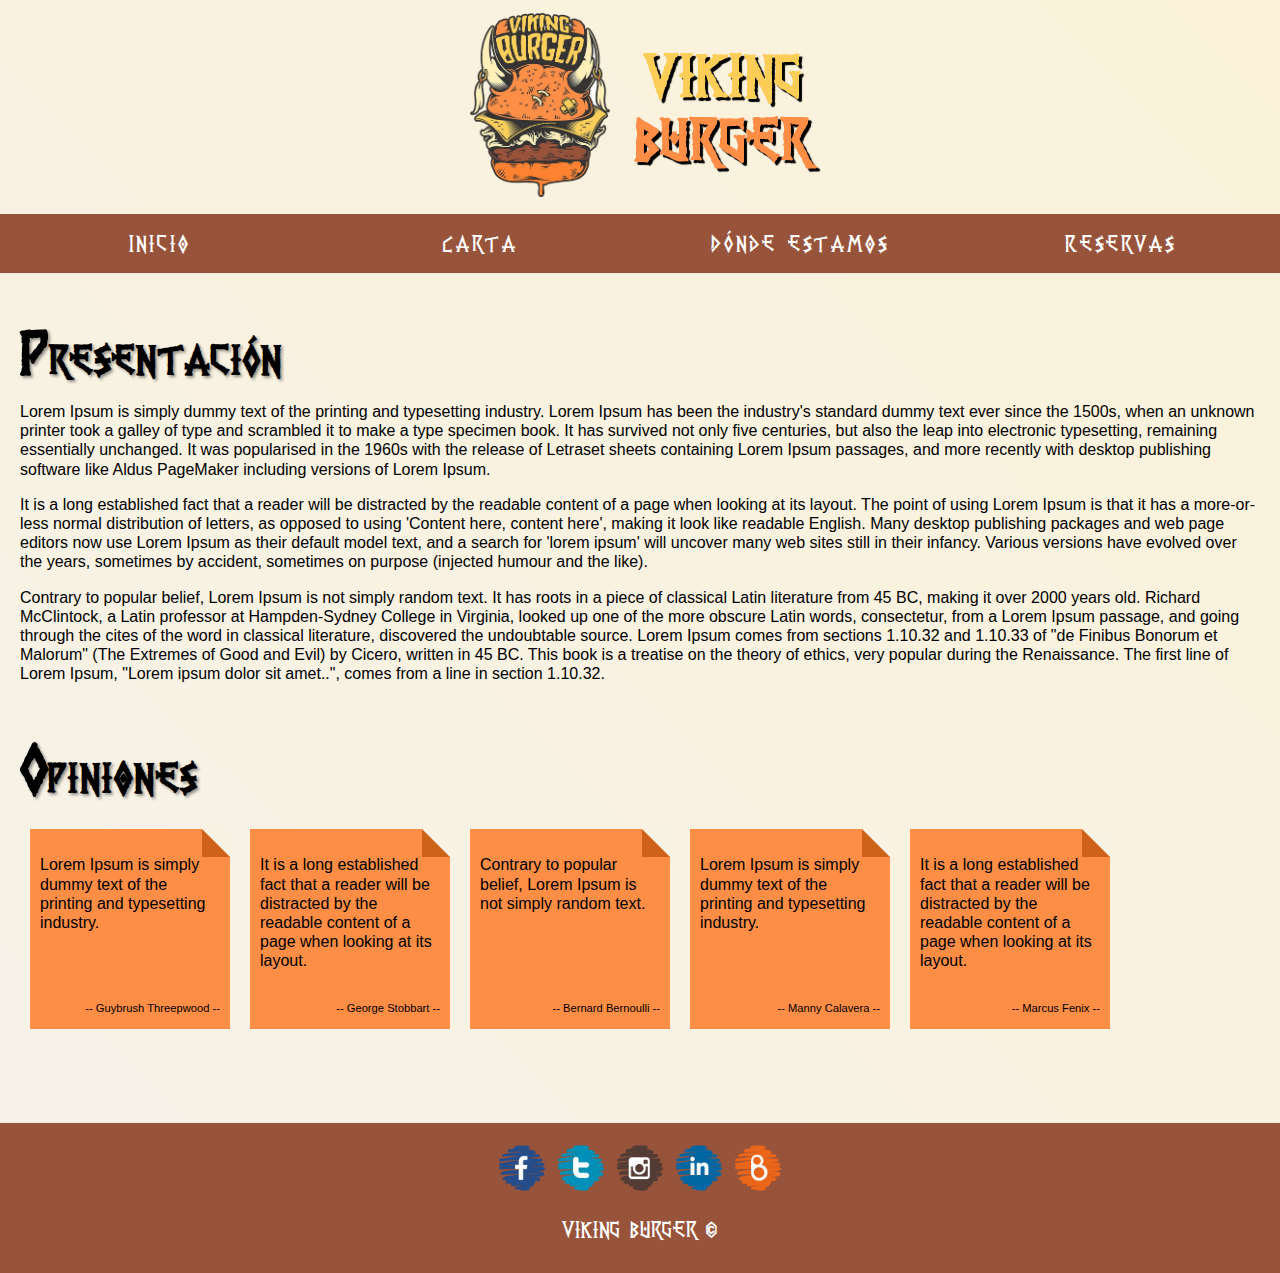
<file: index.html>
<!DOCTYPE html>

<html lang="es">
	<head>
		<title>Inicio - Restaurante Proyecto Completo</title>

		<meta charset="utf-8" />
		<meta name="author" content="Antonio Araque" />
		<meta name="description" content="Proyecto del curso HTML y CSS" />
		<meta name="keywords" content="restaurante, madrid, hamburguesas" />	
		<meta name="viewport" content="width=device-width, initial-scale=1.0" />
		<meta name="robots" content="noindex, nofollow">

		<link rel="icon" href="./favicon.ico" />

		<link rel="stylesheet" href="./css/style.css">
		<link rel="stylesheet" href="./css/gallery.css">
	</head>

	<body>
		<header>
			<div id="logo">
				<a href="./index.html" title="Ir a la home">
					<img class="logo" src="./img/logo.png" alt="Restaurante Viking Burger" />
				</a>
			
				<h1>viking<br/>burger</h1>
			</div>

			<nav class="site-navigation">
				<ul class="site-navigation-horizontal">
					<li><a href="./index.html" title="Ir a la presentación">Inicio</a></li>
					<li><a href="javascript:void(0);" title="Ir a la carta">Carta</a>
						<ul class="burger-navigation">
							<li><a href="./menu.html#starters" title="Ir a la carta de entrantes">Entrantes</a></li>
							<li><a href="./menu.html#burgers" title="Ir a la carta de hamburguesas">Hamburguesas</a></li>
							<li><a href="./menu.html#desserts" title="Ir a la carta de postres">Postres</a></li>
						</ul>
					</li>
					<li><a href="./where.html" id="linkDirection" title="Ir a la dirección del restaurante">Dónde estamos</a></li>
					<li><a href="./reservation.html" id="linkContact" title="Hacer una reserva con nosotros">Reservas</a></li>
				</ul>
			</nav>
		</header>

		<main>
			<section id="presentation">
				<h2>Presentación</h2>
				
				<p>Lorem Ipsum is simply dummy text of the printing and typesetting industry. Lorem Ipsum has been the industry's standard dummy text ever since the 1500s, when an unknown printer took a galley of type and scrambled it to make a type specimen book. It has survived not only five centuries, but also the leap into electronic typesetting, remaining essentially unchanged. It was popularised in the 1960s with the release of Letraset sheets containing Lorem Ipsum passages, and more recently with desktop publishing software like Aldus PageMaker including versions of Lorem Ipsum.</p>

				<p>It is a long established fact that a reader will be distracted by the readable content of a page when looking at its layout. The point of using Lorem Ipsum is that it has a more-or-less normal distribution of letters, as opposed to using 'Content here, content here', making it look like readable English. Many desktop publishing packages and web page editors now use Lorem Ipsum as their default model text, and a search for 'lorem ipsum' will uncover many web sites still in their infancy. Various versions have evolved over the years, sometimes by accident, sometimes on purpose (injected humour and the like).</p>

				<p>Contrary to popular belief, Lorem Ipsum is not simply random text. It has roots in a piece of classical Latin literature from 45 BC, making it over 2000 years old. Richard McClintock, a Latin professor at Hampden-Sydney College in Virginia, looked up one of the more obscure Latin words, consectetur, from a Lorem Ipsum passage, and going through the cites of the word in classical literature, discovered the undoubtable source. Lorem Ipsum comes from sections 1.10.32 and 1.10.33 of "de Finibus Bonorum et Malorum" (The Extremes of Good and Evil) by Cicero, written in 45 BC. This book is a treatise on the theory of ethics, very popular during the Renaissance. The first line of Lorem Ipsum, "Lorem ipsum dolor sit amet..", comes from a line in section 1.10.32.</p>
			</section>

			<section id="opinion">
				<h2>Opiniones</h2>

				<div class="opinion-container">
					<article class="opinion-card">
						<p>Lorem Ipsum is simply dummy text of the printing and typesetting industry.</p>
						<p class="opinion-card-footer">Guybrush Threepwood</p>
					</article>

					<article class="opinion-card">
						<p>It is a long established fact that a reader will be distracted by the readable content of a page when looking at its layout.</p>
						<p class="opinion-card-footer">George Stobbart</p>
					</article>

					<article class="opinion-card">
						<p>Contrary to popular belief, Lorem Ipsum is not simply random text.</p>
						<p class="opinion-card-footer">Bernard Bernoulli</p>
					</article>

					<article class="opinion-card">
						<p>Lorem Ipsum is simply dummy text of the printing and typesetting industry.</p>
						<p class="opinion-card-footer">Manny Calavera</p>
					</article>

					<article class="opinion-card">
						<p>It is a long established fact that a reader will be distracted by the readable content of a page when looking at its layout.</p>
						<p class="opinion-card-footer">Marcus Fenix</p>
					</article>
				</div>
			</section>
		</main>

		<footer>
			<div class="social-media">
				<a href="https://www.facebook.com" title="Ir al perfil de facebook" target="_blank">
					<img src="./img/social/facebook.png" alt="Facebook" />
				</a>

				<a href="https://www.twitter.com" title="Ir al perfil de twitter" target="_blank">
					<img src="./img/social/twitter.png" alt="Twitter" />
				</a>

				<a href="https://www.instagram.com/profile" title="Ir al perfil de instagram" target="_blank">
					<img src="./img/social/instagram.png" alt="Instagram" />
				</a>

				<a href="https://www.linkedin.com" title="linkedin-profile" target="_blank">
					<img src="./img/social/linkedin.png" alt="Linkedin" />
				</a>

				<a href="./blog.html" title="Ir al blog" target="_blank">
					<img src="./img/social/blog.png" alt="Blog" />
				</a>
			</div>

			<p>Viking Burger &copy;</p>
		</footer>
	</body>
</html>
</file>
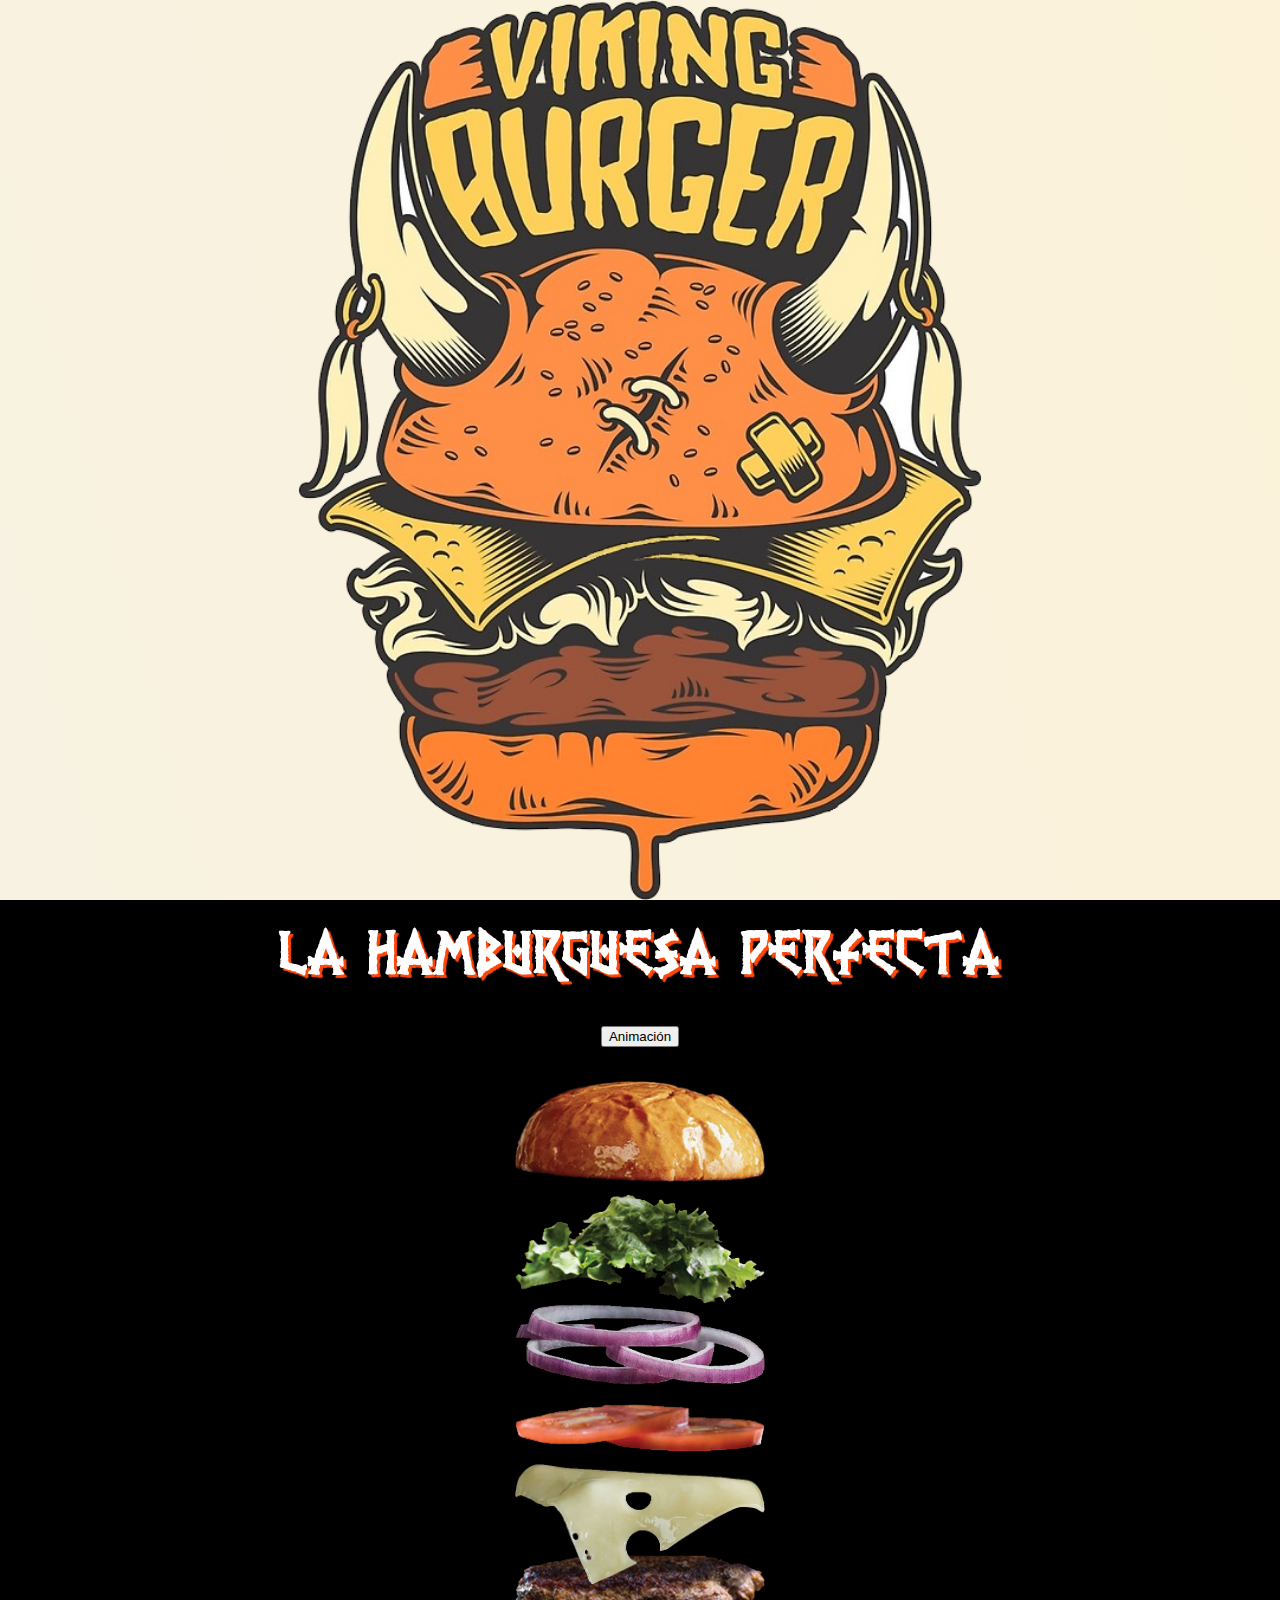
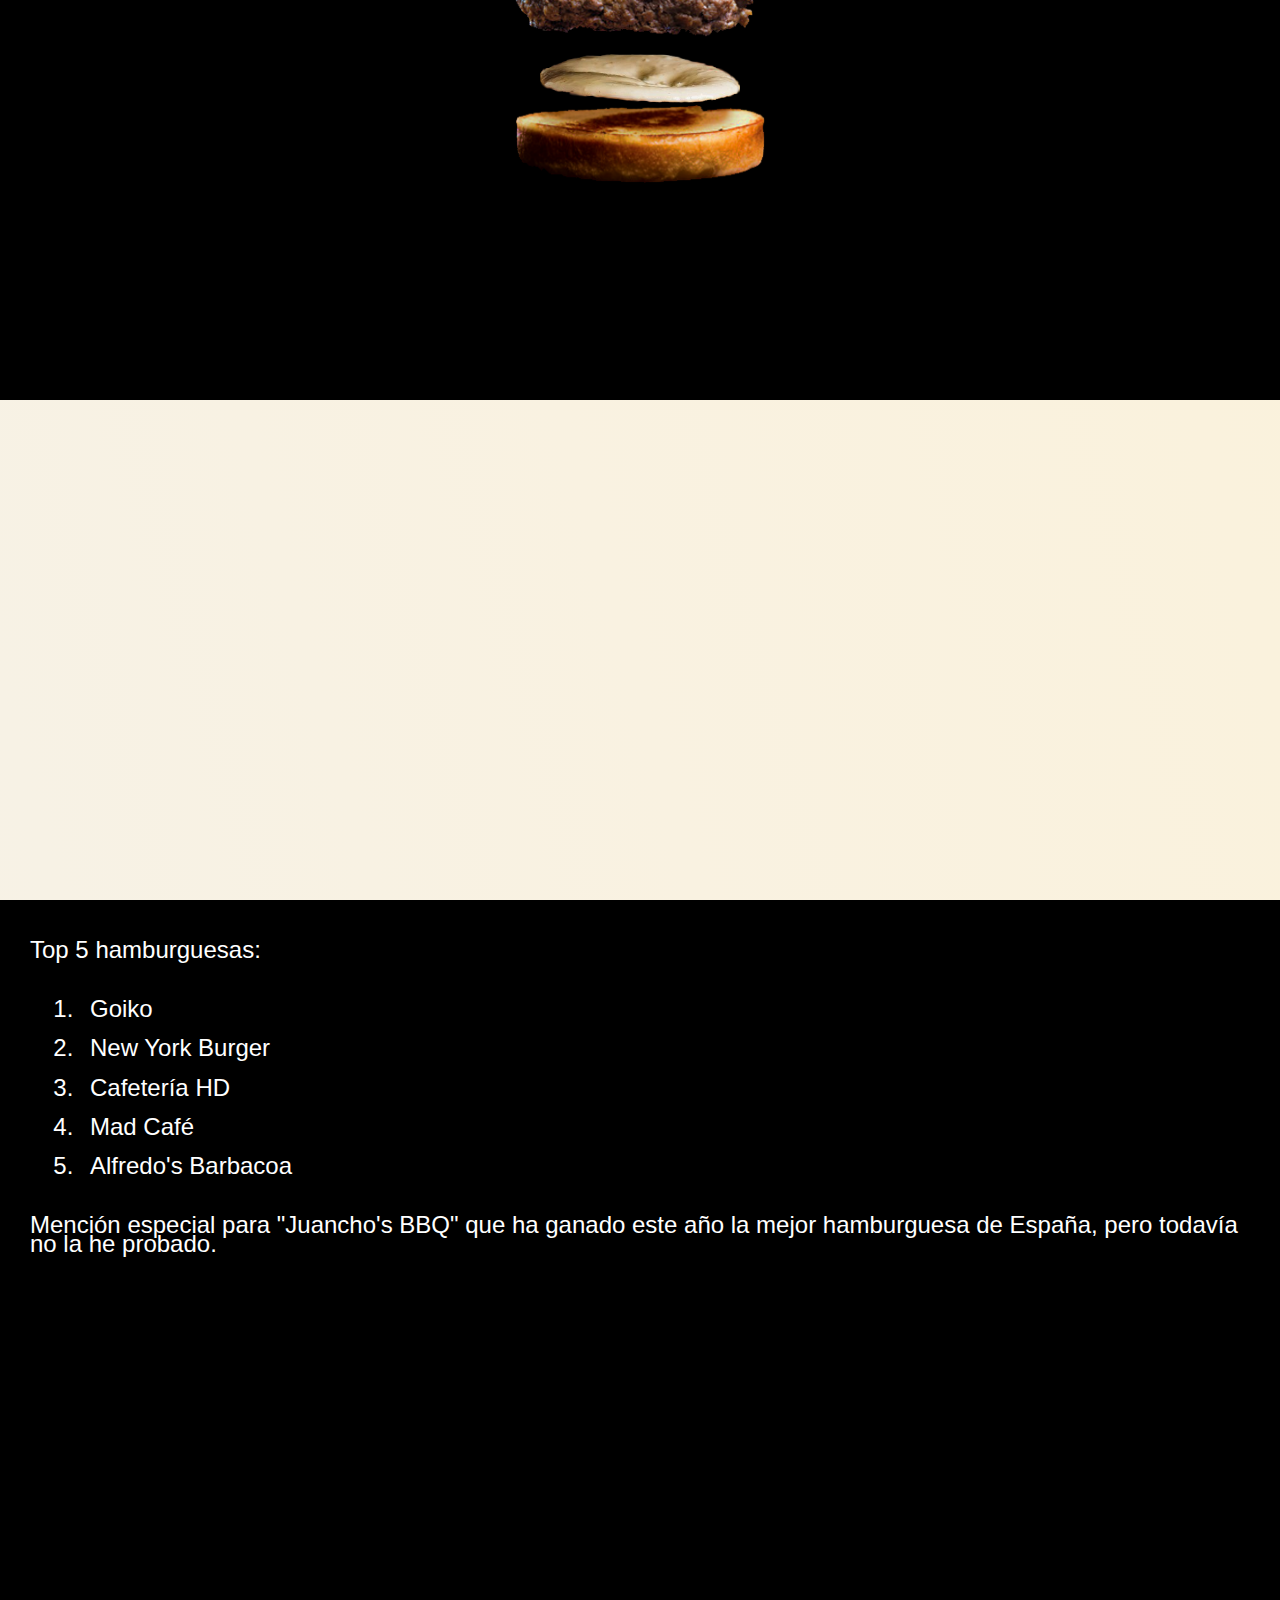
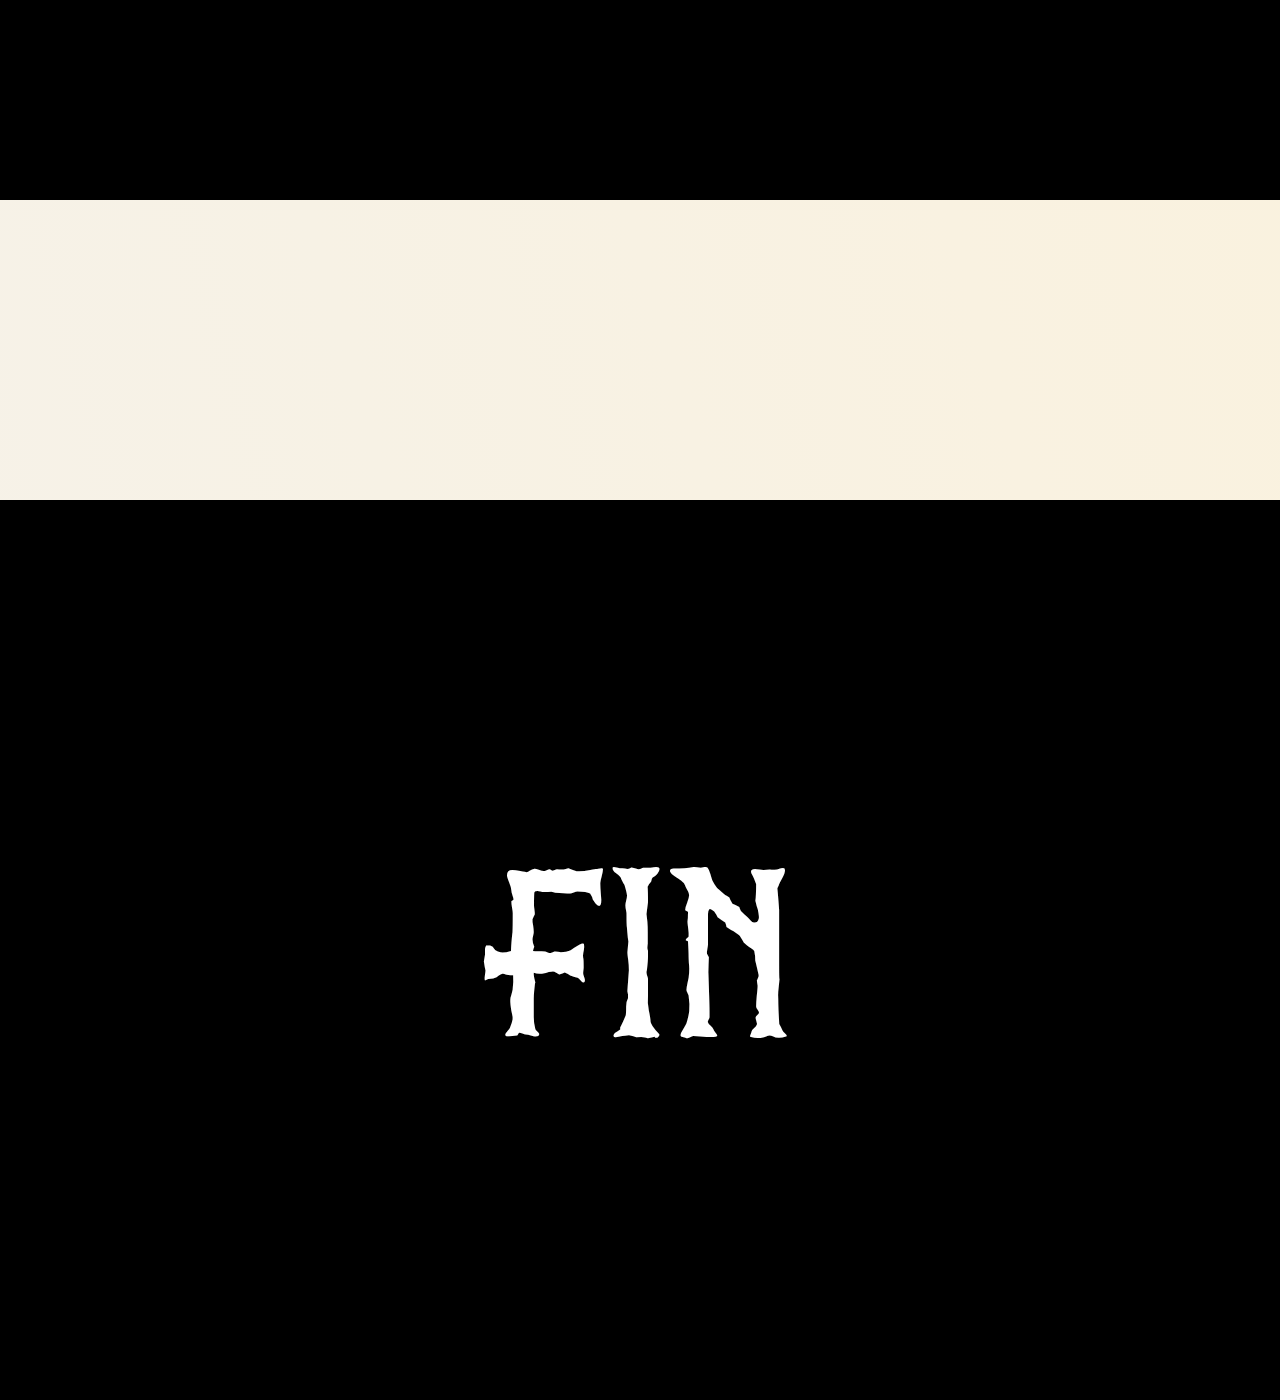
<file: blog.html>
<!DOCTYPE html>

<html lang="es">
	<head>
		<title>Blog - Restaurante Proyecto Completo</title>

		<meta charset="utf-8" />
		<meta name="author" content="Antonio Araque" />
		<meta name="description" content="Proyecto del curso HTML y CSS" />
		<meta name="keywords" content="restaurante, madrid, hamburguesas" />	
		<meta name="viewport" content="width=device-width, initial-scale=1.0" />
		<meta name="robots" content="noindex, nofollow">

		<link rel="icon" href="./favicon.ico" />

		<link rel="stylesheet" href="./css/blog.css">
	</head>

	<body>

		<main>
			<section id="logo">
				
			</section>

			<section id="burgerMount">
				<h1>La Hamburguesa Perfecta</h1>

				<div class="burger-mount">
					<button class="animate-burger">Animación</button>
					<img src="./img/blog/mount/bread-down.png" class="bread-down" alt="Hamburguesa perfecta"/>
					<img src="./img/blog/mount/sauce.png" class="sauce" alt="Hamburguesa perfecta"/>
					<img src="./img/blog/mount/meat.png" class="meat" alt="Hamburguesa perfecta"/>
					<img src="./img/blog/mount/cheese.png" class="cheese" alt="Hamburguesa perfecta"/>
					<img src="./img/blog/mount/tomato.png" class="tomato" alt="Hamburguesa perfecta"/>
					<img src="./img/blog/mount/onion.png" class="onion" alt="Hamburguesa perfecta"/>
					<img src="./img/blog/mount/lettuce.png" class="lettuce" alt="Hamburguesa perfecta"/>
					<img src="./img/blog/mount/bread-up.png" class="bread-up" alt="Hamburguesa perfecta"/>
				</div>
			</section>

			<section id="burgerPerfect">

			</section>

			<section id="burgerTop">
				<p>Top 5 hamburguesas:</p>

				<ol>
					<li>Goiko</li>
					<li>New York Burger</li>
					<li>Cafetería HD</li>
					<li>Mad Café</li>
					<li>Alfredo's Barbacoa</li>
				</ol>

				<p>Mención especial para "Juancho's BBQ" que ha ganado este año la mejor hamburguesa de España, pero todavía no la he probado.</p>
			</section>

			<section id="burgerPerfect2">

			</section>

			<section id="burgerFin">
				<p>FIN</p>
			</section>
		</main>

	</body>
</html>
</file>
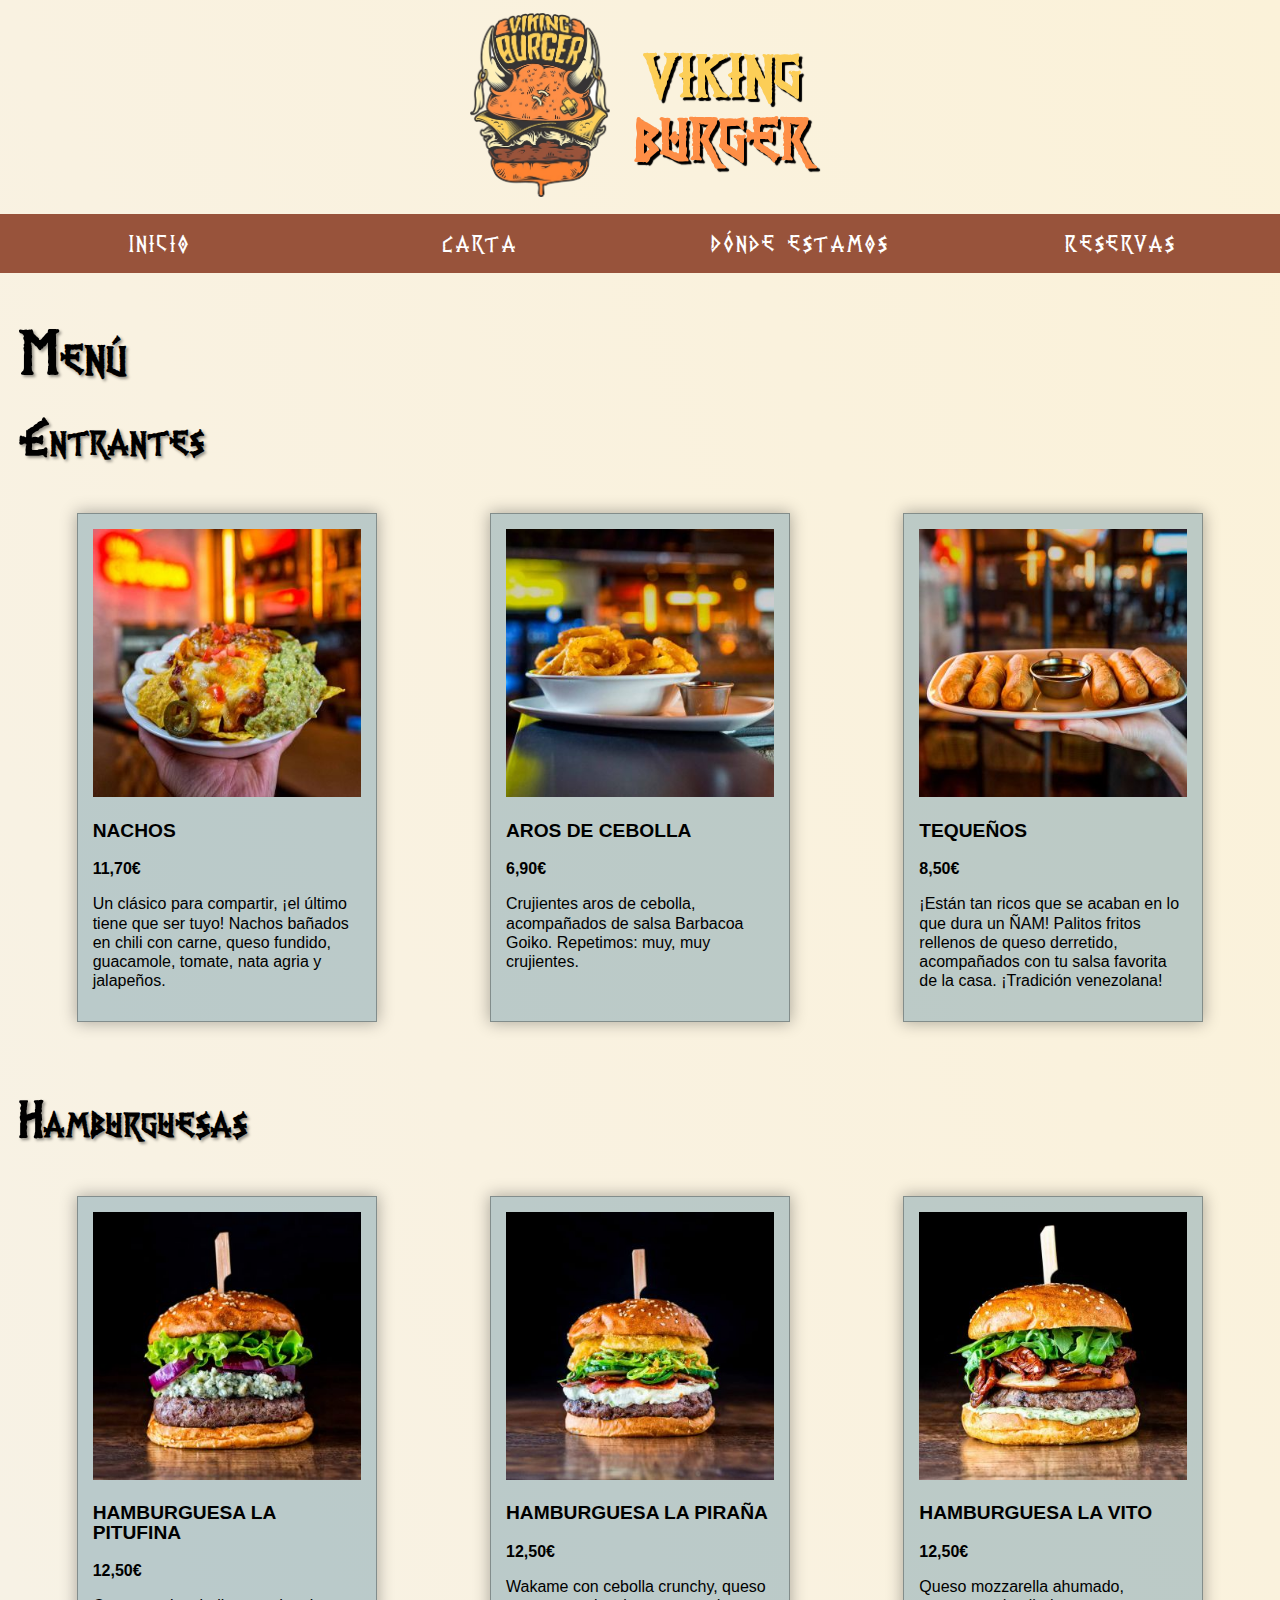
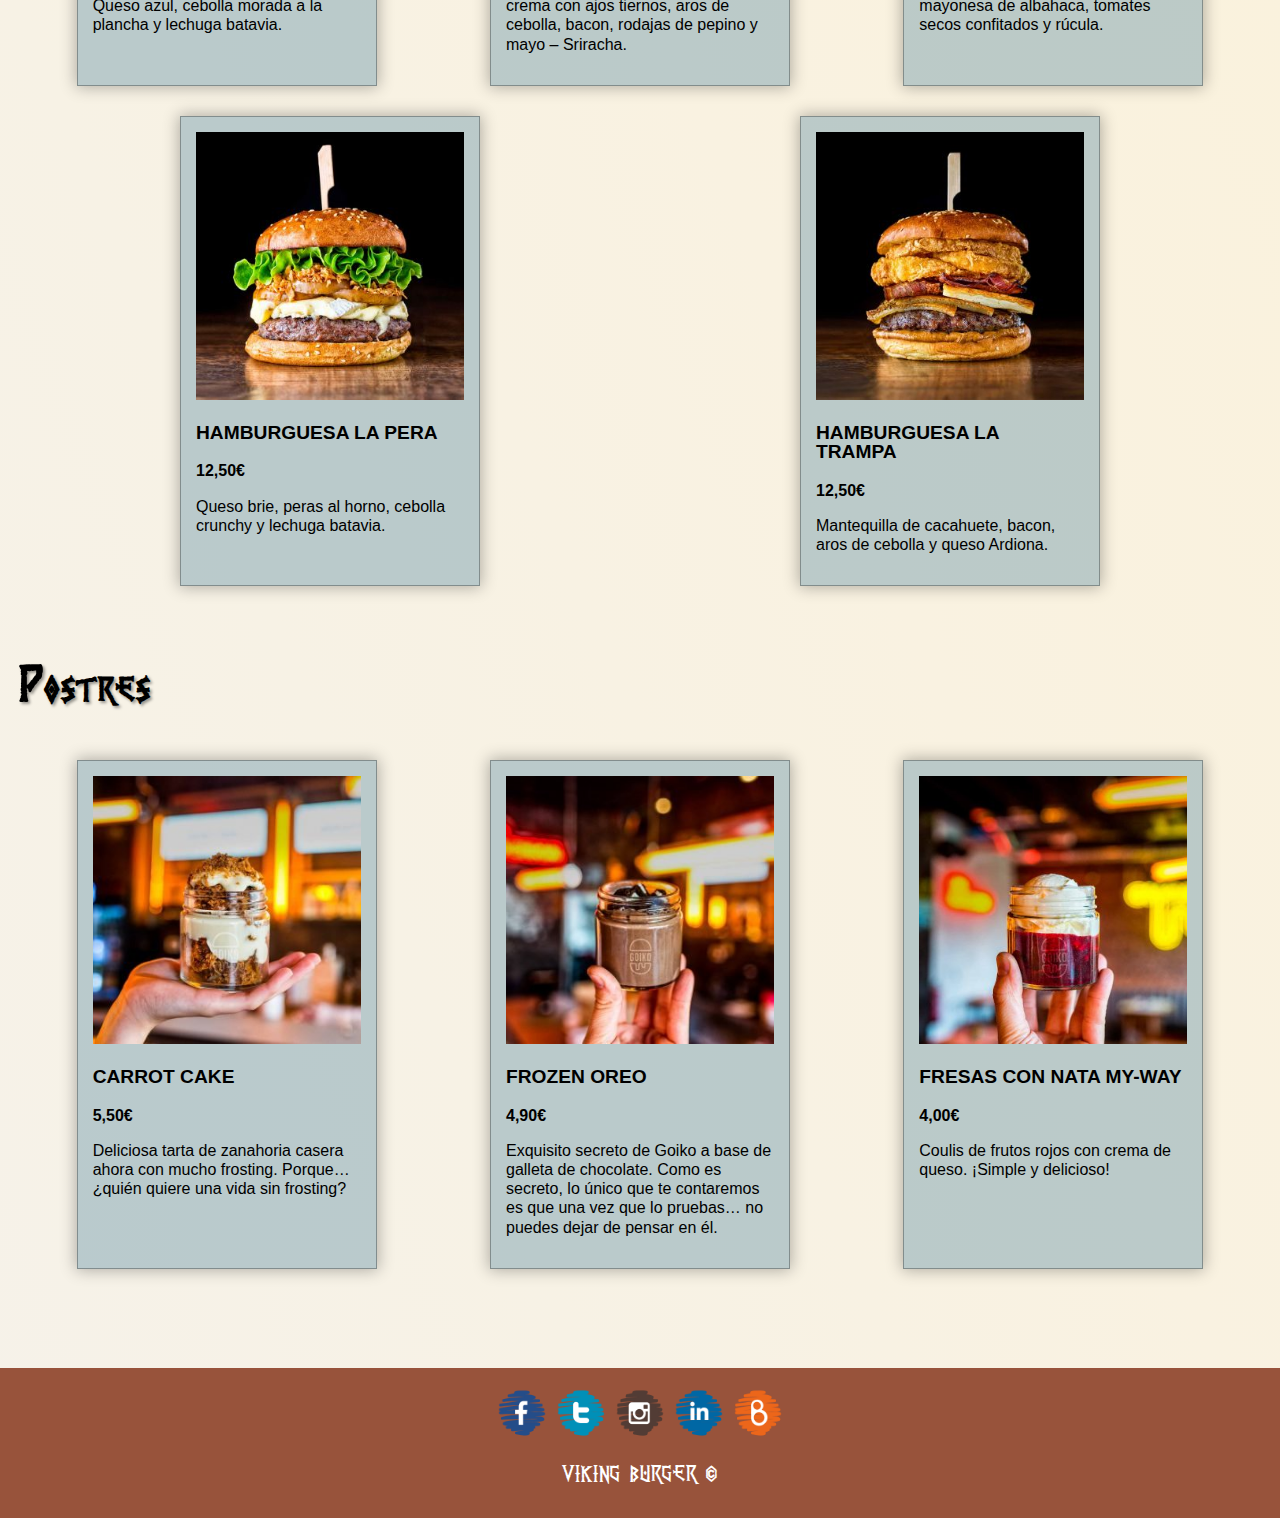
<file: menu.html>
<!DOCTYPE html>

<html lang="es">
	<head>
		<title>Carta - Restaurante Proyecto Completo</title>

		<meta charset="utf-8" />
		<meta name="author" content="Antonio Araque" />
		<meta name="description" content="Proyecto del curso HTML y CSS" />
		<meta name="keywords" content="restaurante, madrid, hamburguesas" />	
		<meta name="viewport" content="width=device-width, initial-scale=1.0" />
		<meta name="robots" content="noindex, nofollow">

		<link rel="icon" href="./favicon.ico" />

		<link rel="stylesheet" href="./css/style.css">
		<link rel="stylesheet" href="./css/gallery.css">
	</head>

	<body>
		<header>
			<div id="logo">
				<a href="./index.html" title="Ir a la home">
					<img class="logo" src="./img/logo.png" alt="Restaurante Viking Burger" />
				</a>
			
				<h1>viking<br/>burger</h1>
			</div>

			<nav class="site-navigation">
				<ul class="site-navigation-horizontal">
					<li><a href="./index.html" title="Ir a la presentación">Inicio</a></li>
					<li><a href="javascript:void(0);" title="Ir a la carta">Carta</a>
						<ul class="burger-navigation">
							<li><a href="./menu.html#starters" title="Ir a la carta de entrantes">Entrantes</a></li>
							<li><a href="./menu.html#burgers" title="Ir a la carta de hamburguesas">Hamburguesas</a></li>
							<li><a href="./menu.html#desserts" title="Ir a la carta de postres">Postres</a></li>
						</ul>
					</li>
					<li><a href="./where.html" id="linkDirection" title="Ir a la dirección del restaurante">Dónde estamos</a></li>
					<li><a href="./reservation.html" id="linkContact" title="Hacer una reserva con nosotros">Reservas</a></li>
				</ul>
			</nav>
		</header>

		<main>
			<h2>Menú</h2>

			<section id="starters">
				<h3>Entrantes</h3>

				<div class="starters-container">
					<article class="menu-card"> 
						<div class="frame-image-card">
							<img class="image-card" src="./img/starters/nachos.jpg" alt="Nachos" />
						</div>
						<p class="title-card">NACHOS</p>
						<p class="currency-card">11,70€</p>
						<p class="description-card">Un clásico para compartir, ¡el último tiene que ser tuyo! Nachos bañados en chili con carne, queso fundido, guacamole, tomate, nata agria y jalapeños.</p>
					</article>

					<article class="menu-card">
						<div class="frame-image-card">
							<img class="image-card" src="./img/starters/aros-cebolla.jpg" alt="Aros de cebolla" />
						</div>
						<p class="title-card">AROS DE CEBOLLA</p>
						<p class="currency-card">6,90€</p>
						<p class="description-card">Crujientes aros de cebolla, acompañados de salsa Barbacoa Goiko. Repetimos: muy, muy crujientes.</p>
					</article>

					<article class="menu-card">
						<div class="frame-image-card">
							<img class="image-card" src="./img/starters/teques.jpg" alt="Tequeños" />
						</div>
						<p class="title-card">TEQUEÑOS</p>
						<p class="currency-card">8,50€</p>
						<p class="description-card">¡Están tan ricos que se acaban en lo que dura un ÑAM! Palitos fritos rellenos de queso derretido, acompañados con tu salsa favorita de la casa. ¡Tradición venezolana!</p>
					</article>
				</div>
			</section>

			<section id="burgers">
				<h3>Hamburguesas</h3>

				<div class="burgers-container">
					<article class="menu-card"> 
						<div class="frame-image-card">
							<img class="image-card" src="./img/burgers/la-pitufina.jpg" alt="Hamburguesa La Pitufina" />
						</div>
						<p class="title-card">HAMBURGUESA LA PITUFINA</p>
						<p class="currency-card">12,50€</p>
						<p class="description-card">Queso azul, cebolla morada a la plancha y lechuga batavia.</p>
					</article>

					<article class="menu-card">
						<div class="frame-image-card">
							<img class="image-card" src="./img/burgers/la-piranha.jpg" alt="Hamburguesa La Piraña" />
						</div>
						<p class="title-card">HAMBURGUESA LA PIRAÑA</p>
						<p class="currency-card">12,50€</p>
						<p class="description-card">Wakame con cebolla crunchy, queso crema con ajos tiernos, aros de cebolla, bacon, rodajas de pepino y mayo – Sriracha.</p>
					</article>

					<article class="menu-card">
						<div class="frame-image-card">
							<img class="image-card" src="./img/burgers/la-vito.jpg" alt="Hamburguesa La Vito" />
						</div>
						<p class="title-card">HAMBURGUESA LA VITO</p>
						<p class="currency-card">12,50€</p>
						<p class="description-card">Queso mozzarella ahumado, mayonesa de albahaca, tomates secos confitados y rúcula.</p>
					</article>

					<article class="menu-card">
						<div class="frame-image-card">
							<img class="image-card" src="./img/burgers/la-pera.jpg" alt="Hamburguesa La Pera" />
						</div>
						<p class="title-card">HAMBURGUESA LA PERA</p>
						<p class="currency-card">12,50€</p>
						<p class="description-card">Queso brie, peras al horno, cebolla crunchy y lechuga batavia.</p>
					</article>

					<article class="menu-card">
						<div class="frame-image-card">
							<img class="image-card" src="./img/burgers/la-tramposa.jpg" alt="Hamburguesa La Trampa" />
						</div>
						<p class="title-card">HAMBURGUESA LA TRAMPA</p>
						<p class="currency-card">12,50€</p>
						<p class="description-card">Mantequilla de cacahuete, bacon, aros de cebolla y queso Ardiona.</p>
					</article>
				</div>
			</section>

			<section id="desserts">
				<h3>Postres</h3>

				<div class="desserts-container">
					<article class="menu-card"> 
						<div class="frame-image-card">
							<img class="image-card" src="./img/desserts/carrot-cake.jpg" alt="Carrot Cake" />
						</div>
						<p class="title-card">CARROT CAKE</p>
						<p class="currency-card">5,50€</p>
						<p class="description-card">Deliciosa tarta de zanahoria casera ahora con mucho frosting. Porque… ¿quién quiere una vida sin frosting?</p>
					</article>

					<article class="menu-card">
						<div class="frame-image-card">
							<img class="image-card" src="./img/desserts/frozen-oreo.jpg" alt="Frozen Oreo" />
						</div>
						<p class="title-card">FROZEN OREO</p>
						<p class="currency-card">4,90€</p>
						<p class="description-card">Exquisito secreto de Goiko a base de galleta de chocolate. Como es secreto, lo único que te contaremos es que una vez que lo pruebas… no puedes dejar de pensar en él.</p>
					</article>

					<article class="menu-card">
						<div class="frame-image-card">
							<img class="image-card" src="./img/desserts/fresas-nata.jpg" alt="Fresas con nata" />
						</div>
						<p class="title-card">FRESAS CON NATA MY-WAY</p>
						<p class="currency-card">4,00€</p>
						<p class="description-card">Coulis de frutos rojos con crema de queso. ¡Simple y delicioso!</p>
					</article>
				</div>		
			</section>
		</main>

		<footer>
			<div class="social-media">
				<a href="https://www.facebook.com" title="Ir al perfil de facebook" target="_blank">
					<img src="./img/social/facebook.png" alt="Facebook" />
				</a>

				<a href="https://www.twitter.com" title="Ir al perfil de twitter" target="_blank">
					<img src="./img/social/twitter.png" alt="Twitter" />
				</a>

				<a href="https://www.instagram.com/profile" title="Ir al perfil de instagram" target="_blank">
					<img src="./img/social/instagram.png" alt="Instagram" />
				</a>

				<a href="https://www.linkedin.com" title="linkedin-profile" target="_blank">
					<img src="./img/social/linkedin.png" alt="Linkedin" />
				</a>

				<a href="./blog.html" title="Ir al blog" target="_blank">
					<img src="./img/social/blog.png" alt="Blog" />
				</a>
			</div>

			<p>Viking Burger &copy;</p>
		</footer>
	</body>
</html>
</file>
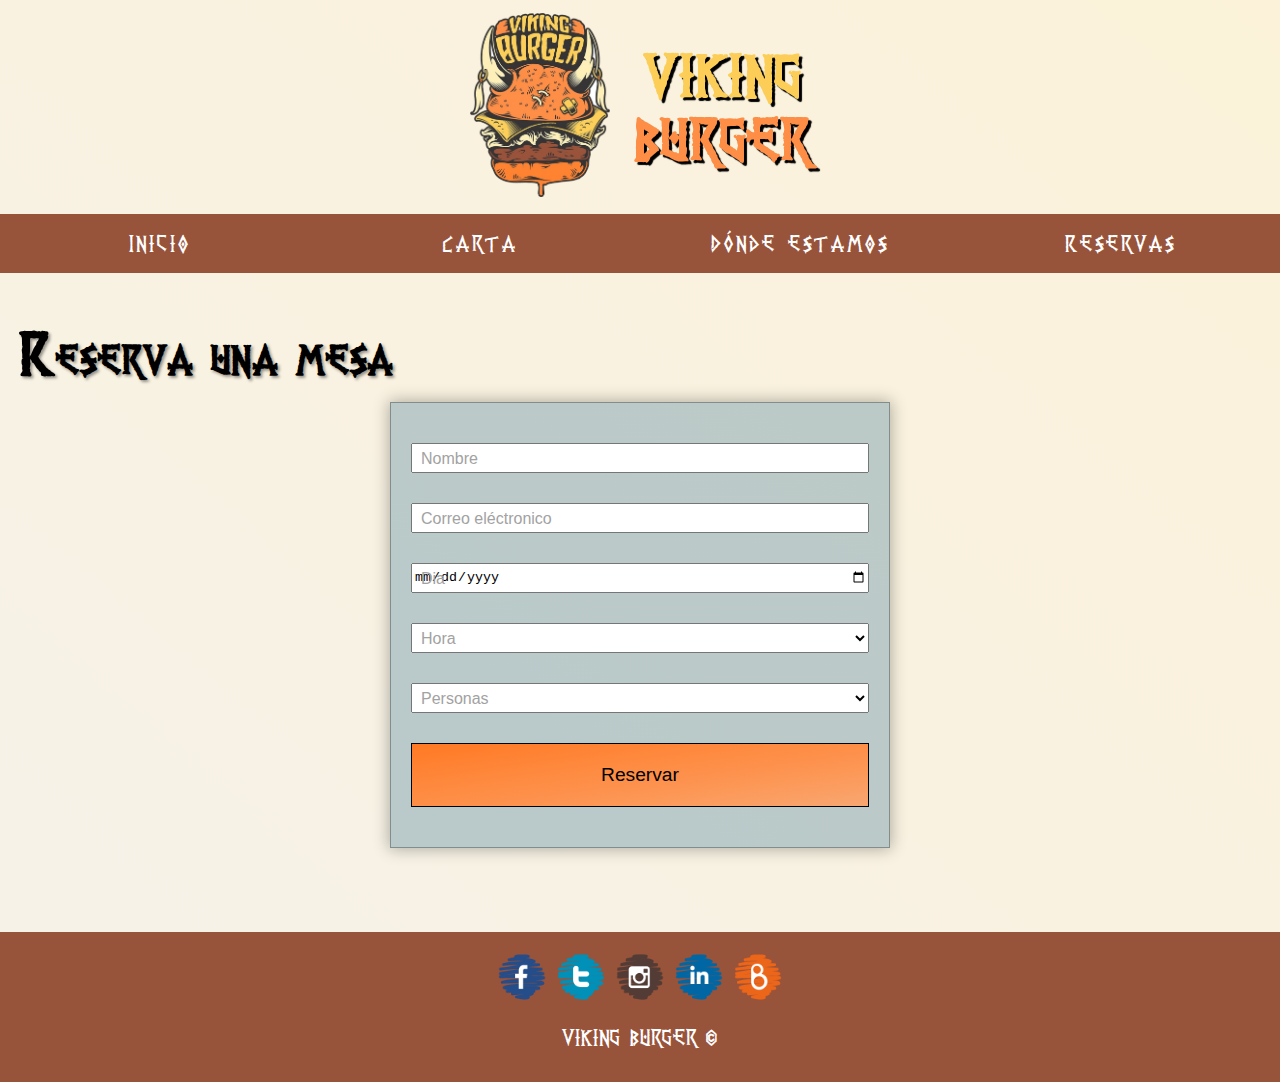
<file: reservation.html>
<!DOCTYPE html>

<html lang="es">
	<head>
		<title>Inicio - Restaurante Proyecto Completo</title>

		<meta charset="utf-8" />
		<meta name="author" content="Antonio Araque" />
		<meta name="description" content="Proyecto del curso HTML y CSS" />
		<meta name="keywords" content="restaurante, madrid, hamburguesas" />	
		<meta name="viewport" content="width=device-width, initial-scale=1.0" />
		<meta name="robots" content="noindex, nofollow">

		<link rel="icon" href="./favicon.ico" />

		<link rel="stylesheet" href="./css/style.css">
		<link rel="stylesheet" href="./css/gallery.css">
	</head>

	<body>
		<header>
			<div id="logo">
				<a href="./index.html" title="Ir a la home">
					<img class="logo" src="./img/logo.png" alt="Restaurante Viking Burger" />
				</a>
			
				<h1>viking<br/>burger</h1>
			</div>

			<nav class="site-navigation">
				<ul class="site-navigation-horizontal">
					<li><a href="./index.html" title="Ir a la presentación">Inicio</a></li>
					<li><a href="javascript:void(0);" title="Ir a la carta">Carta</a>
						<ul class="burger-navigation">
							<li><a href="./menu.html#starters" title="Ir a la carta de entrantes">Entrantes</a></li>
							<li><a href="./menu.html#burgers" title="Ir a la carta de hamburguesas">Hamburguesas</a></li>
							<li><a href="./menu.html#desserts" title="Ir a la carta de postres">Postres</a></li>
						</ul>
					</li>
					<li><a href="./where.html" id="linkDirection" title="Ir a la dirección del restaurante">Dónde estamos</a></li>
					<li><a href="./reservation.html" id="linkContact" title="Hacer una reserva con nosotros">Reservas</a></li>
				</ul>
			</nav>
		</header>

		<main>
			<section id="reservation">
				<h2>Reserva una mesa</h2>

				<form action="" name="Reserva una mesa" class="form-reservation">
					
					<div class="form-element-group">
						<input type="text" name="Name" id="nameReservation" placeholder="Juan Perez" required />
						<label for="nameReservation">Nombre</label>
					</div>

					<div class="form-element-group">
						<input type="email" name="Email" id="emailReservation" placeholder="example@gmail.com" required />
						<label for="emailReservation">Correo eléctronico</label>
					</div>

					<div class="form-element-group">
						<input type="date" name="Day" id="dayReservation" placeholder="Selecciona el día" required />
						<label for="dayReservation">Dia</label>
					</div>

					<div class="form-element-group">
						<select type="date" name="Hour" id="hourReservation" placeholder="Selecciona la hora" required />
							<option selected disabled hidden></option>
							<option value="13-00">13:00 horas</option>
							<option value="13-30">13:30 horas</option>
							<option value="14-00">14:00 horas</option>
							<option value="14-30">14:30 horas</option>
							<option value="15-00">15:00 horas</option>
							<option value="15-30">15:30 horas</option>
						</select>
						<label for="hourReservation">Hora</label>
					</div>

					<div class="form-element-group">
						<select type="date" name="People" id="peopleReservation" placeholder="Selecciona las personas" required />
							<option selected disabled hidden></option>
							<option value="1">1 persona</option>
							<option value="2">2 personas</option>
							<option value="3">3 personas</option>
							<option value="4">4 personas</option>
							<option value="5">5 personas</option>
							<option value="6">6 personas</option>
							<option value="7">7 personas</option>
							<option value="8">8 personas</option>
						</select>
						<label for="peopleReservation">Personas</label>
					</div>
				
					<button class="effect-button-form">Reservar</button>
				</form>
			</section>
		</main>

		<footer>
			<div class="social-media">
				<a href="https://www.facebook.com" title="Ir al perfil de facebook" target="_blank">
					<img src="./img/social/facebook.png" alt="Facebook" />
				</a>

				<a href="https://www.twitter.com" title="Ir al perfil de twitter" target="_blank">
					<img src="./img/social/twitter.png" alt="Twitter" />
				</a>

				<a href="https://www.instagram.com/profile" title="Ir al perfil de instagram" target="_blank">
					<img src="./img/social/instagram.png" alt="Instagram" />
				</a>

				<a href="https://www.linkedin.com" title="linkedin-profile" target="_blank">
					<img src="./img/social/linkedin.png" alt="Linkedin" />
				</a>

				<a href="./blog.html" title="Ir al blog" target="_blank">
					<img src="./img/social/blog.png" alt="Blog" />
				</a>
			</div>

			<p>Viking Burger &copy;</p>
		</footer>
	</body>
</html>
</file>
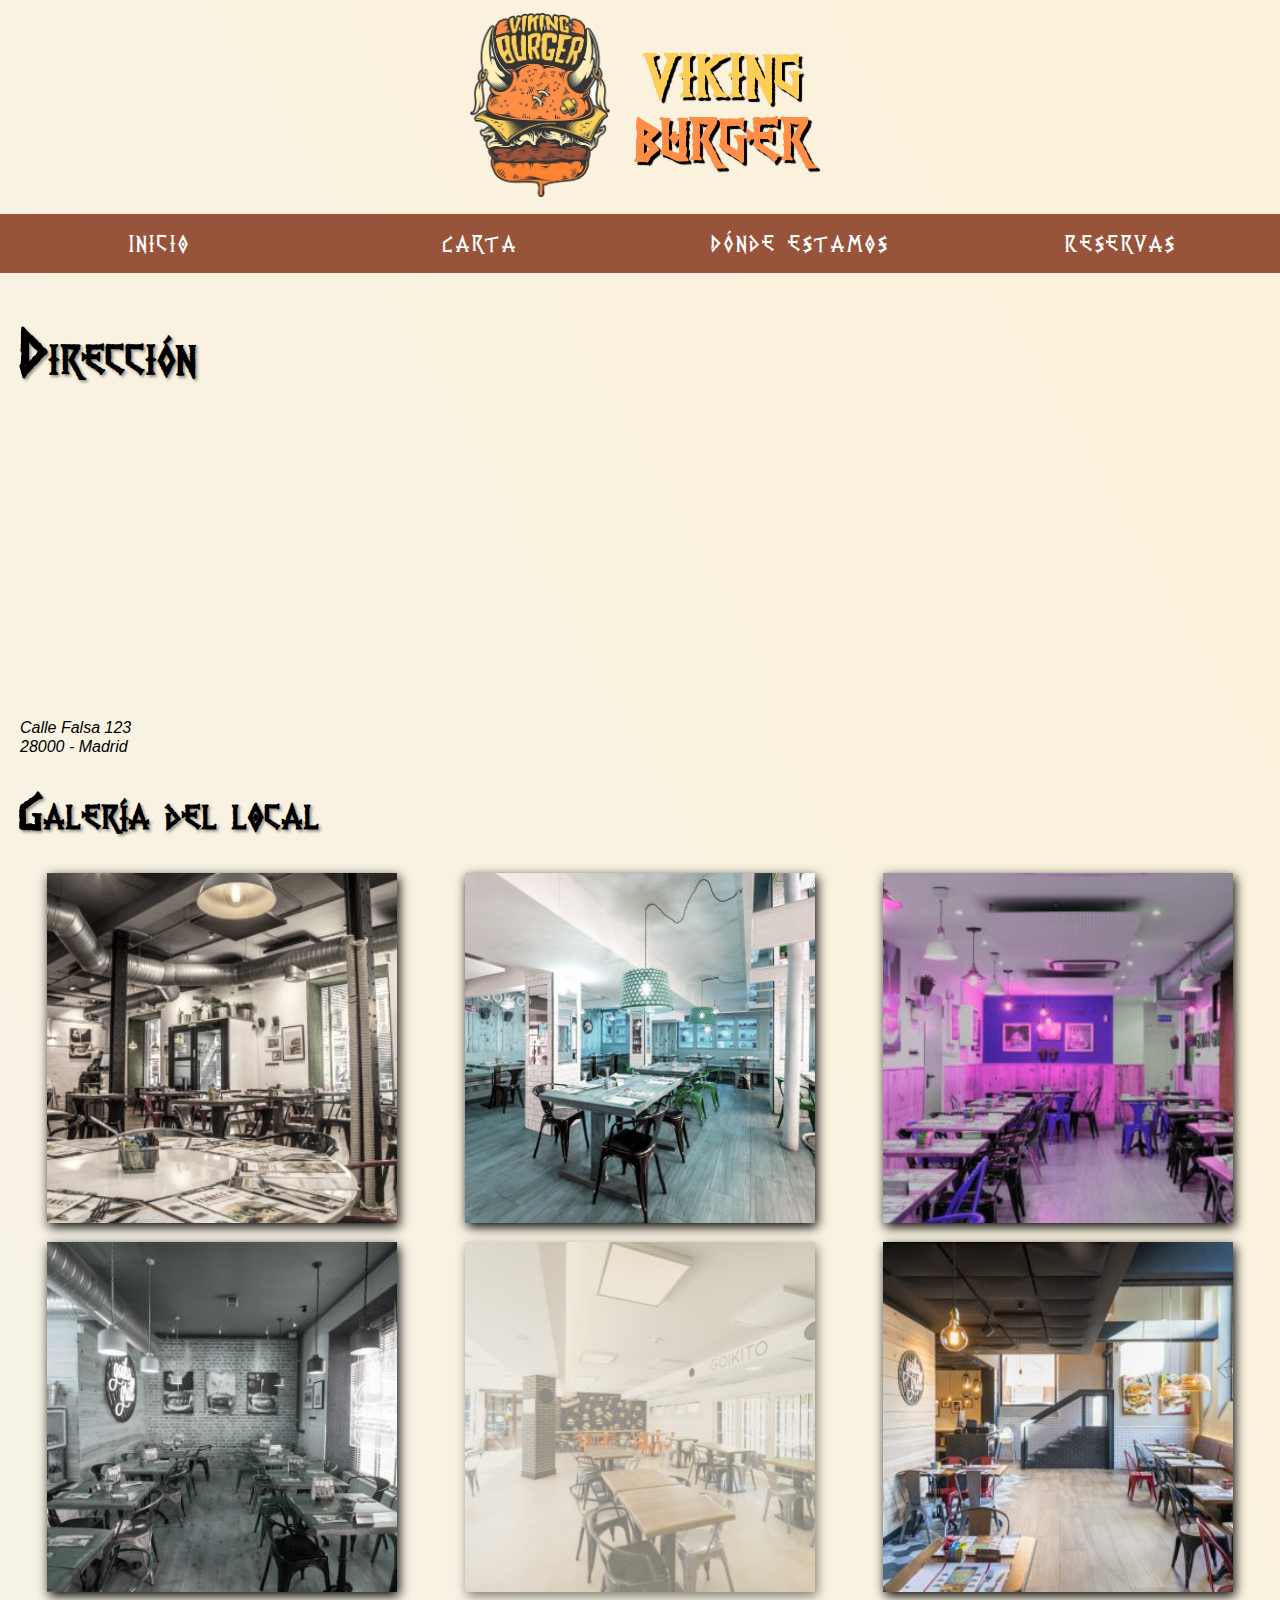
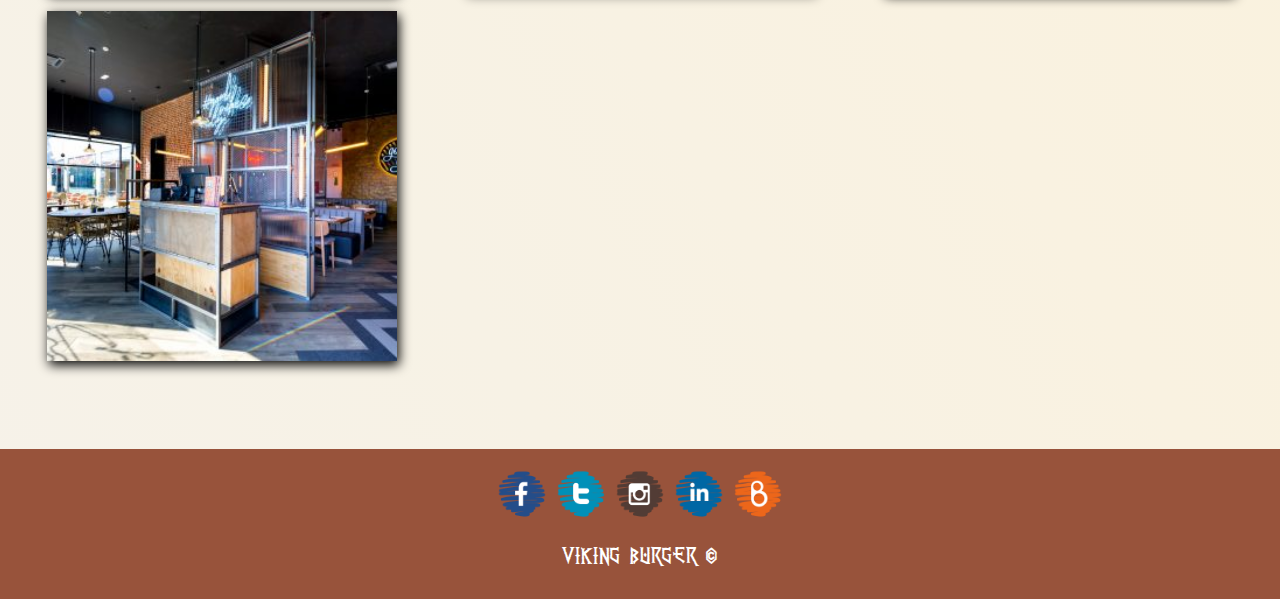
<file: where.html>
<!DOCTYPE html>

<html lang="es">
	<head>
		<title>Dónde estamos - Restaurante Proyecto Completo</title>

		<meta charset="utf-8" />
		<meta name="author" content="Antonio Araque" />
		<meta name="description" content="Proyecto del curso HTML y CSS" />
		<meta name="keywords" content="restaurante, madrid, hamburguesas" />	
		<meta name="viewport" content="width=device-width, initial-scale=1.0" />
		<meta name="robots" content="noindex, nofollow">

		<link rel="icon" href="./favicon.ico" />

		<link rel="stylesheet" href="./css/style.css">
		<link rel="stylesheet" href="./css/gallery.css">
	</head>

	<body>
		<header>
			<div id="logo">
				<a href="./index.html" title="Ir a la home">
					<img class="logo" src="./img/logo.png" alt="Restaurante Viking Burger" />
				</a>
			
				<h1>viking<br/>burger</h1>
			</div>

			<nav class="site-navigation">
				<ul class="site-navigation-horizontal">
					<li><a href="./index.html" title="Ir a la presentación">Inicio</a></li>
					<li><a href="javascript:void(0);" title="Ir a la carta">Carta</a>
						<ul class="burger-navigation">
							<li><a href="./menu.html#starters" title="Ir a la carta de entrantes">Entrantes</a></li>
							<li><a href="./menu.html#burgers" title="Ir a la carta de hamburguesas">Hamburguesas</a></li>
							<li><a href="./menu.html#desserts" title="Ir a la carta de postres">Postres</a></li>
						</ul>
					</li>
					<li><a href="./where.html" id="linkDirection" title="Ir a la dirección del restaurante">Dónde estamos</a></li>
					<li><a href="./reservation.html" id="linkContact" title="Hacer una reserva con nosotros">Reservas</a></li>
				</ul>
			</nav>
		</header>

		<main>
			<section id="direction">
				<h2>Dirección</h2>

				<iframe src="https://www.google.com/maps/embed?pb=!1m18!1m12!1m3!1d3037.670492857371!2d-3.705741292214701!3d40.41614985779315!2m3!1f0!2f0!3f0!3m2!1i1024!2i768!4f13.1!3m3!1m2!1s0xd42290e2fa06349%3A0x1676419c937a4b0b!2sKil%C3%B3metro%20Cero!5e0!3m2!1ses!2ses!4v1592147031321!5m2!1ses!2ses" frameborder="0" style="border:0;" allowfullscreen="" aria-hidden="false" tabindex="0"></iframe>

				<address>
					<p>Calle Falsa 123<br />
					28000 - Madrid</p>
				</address>
				
				<h3>Galería del local</h3>
				<div class="gallery-local">
					<article class="gallery-box">
						<img class="gallery__old-picture" src="img/locales/local1.jpg" alt="Foto 1 Proyecto Restaurante" />
					</article>
					<article class="gallery-box">
						<img class="gallery__laboratory" src="img/locales/local2.jpg" alt="Foto 2 Proyecto Restaurante" />
					</article>
					<article class="gallery-box">
						<img class="gallery__pink-flower" src="img/locales/local3.jpg" alt="Foto 3 Proyecto Restaurante" />
					</article>
					<article class="gallery-box">
						<img class="gallery__sad-rain" src="img/locales/local4.jpg" alt="Foto 4 Proyecto Restaurante" />
					</article>
					<article class="gallery-box">
						<img class="gallery__morning-white" src="img/locales/local5.jpg" alt="Foto 5 Proyecto Restaurante" />
					</article>
					<article class="gallery-box">
						<img class="gallery__shadow" src="img/locales/local6.jpg" alt="Foto 6 Proyecto Restaurante" />
					</article>
					<article class="gallery-box">
						<img class="gallery__shadow" src="img/locales/local7.jpg" alt="Foto 7 Proyecto Restaurante" />
					</article>
				</div>
			</section>
		</main>

		<footer>
			<div class="social-media">
				<a href="https://www.facebook.com" title="Ir al perfil de facebook" target="_blank">
					<img src="./img/social/facebook.png" alt="Facebook" />
				</a>

				<a href="https://www.twitter.com" title="Ir al perfil de twitter" target="_blank">
					<img src="./img/social/twitter.png" alt="Twitter" />
				</a>

				<a href="https://www.instagram.com/profile" title="Ir al perfil de instagram" target="_blank">
					<img src="./img/social/instagram.png" alt="Instagram" />
				</a>

				<a href="https://www.linkedin.com" title="linkedin-profile" target="_blank">
					<img src="./img/social/linkedin.png" alt="Linkedin" />
				</a>

				<a href="./blog.html" title="Ir al blog" target="_blank">
					<img src="./img/social/blog.png" alt="Blog" />
				</a>
			</div>

			<p>Viking Burger &copy;</p>
		</footer>
	</body>
</html>
</file>
<file: css/gallery.css>
:root {
	--filterAll: drop-shadow(2px 4px 6px black);
}


.gallery__shadow {
    filter: drop-shadow(2px 4px 6px black);
}
.gallery__shadow:hover {
    filter: drop-shadow(0px 0px 0px black);
}


.gallery__old-picture {
	filter: var(--filterAll) sepia(30%) saturate(40%);
}
.gallery__old-picture:hover {
	filter: sepia(0%) saturate(100%);
}


.gallery__laboratory {
	filter: var(--filterAll) hue-rotate(148deg) saturate(40%);
}
.gallery__laboratory:hover {
	filter: hue-rotate(0deg) saturate(100%);
}


.gallery__pink-flower {
	filter: var(--filterAll) brightness(80%) hue-rotate(260deg);
}
.gallery__pink-flower:hover {
	filter: brightness(100%) hue-rotate(0deg);
}


.gallery__sad-rain {
	filter: var(--filterAll) grayscale(90%) hue-rotate(147deg);
}
.gallery__sad-rain:hover {
	filter: grayscale(0%) hue-rotate(0deg);
}


.gallery__morning-white {
    filter: var(--filterAll) brightness(90%) opacity(50%);
}
.gallery__morning-white:hover {
	filter: brightness(100%) opacity(100%);
}
</file>
<file: css/style.css>
/* reset */
body{line-height:1;margin:0;padding:0}ol,ul{list-style:none;margin:0;padding:0}blockquote,q{quotes:none}blockquote:after,blockquote:before,q:after,q:before{content:'';content:none}table{border-collapse:collapse;border-spacing:0}
/* reset */

@font-face {
  font-family: 'Viking';
  src: url('../fonts/Viking.woff') format('woff'), /* Modern Browsers */
       url('../fonts/Viking.ttf')  format('truetype'); /* Safari, Android, iOS */
}

* {
	box-sizing: border-box;
}

body {
	background-image: linear-gradient(to right top, #f6f2e9, #f7f2e5, #f9f2e1, #faf2dd, #fbf2d9);
	color: #000000;
	font-size: 1em;
	font-family: 'Roboto', sans-serif;
	line-height: 1.2em;
}

#logo {
	display: flex;
	flex-direction: row;
	flex-wrap: wrap;
	justify-content: center;
	align-items: center;
}

.logo {
	width: 140px;
	margin-right: 25px;
}


h1 {
	font-family: 'Viking', cursive;
	font-size: 4em;
	line-height: 1em;
	color: #fe8e46;
	text-transform: capitalize;
	text-align: center;
	text-shadow: 3px 3px 1px #000000;
}

h1::first-line {
	color: #fcce57;
    text-shadow: 3px 3px 1px #000000;
}


h2 {
	font-family: 'Viking', cursive;
	font-size: 2.8em;
	line-height: 1em;
	color: #000000;
	text-shadow: 2px 2px 3px rgba(0, 0, 0, 0.4);
	margin-bottom: 20px;
}

h2::first-letter {
	font-size: 1.5em;
}

h2::selection {
	background-color: #000000;
	color: #ffffff;
}

h3 {
	font-family: 'Viking', cursive;
	font-size: 2.3em;
	line-height: 1em;
	color: #000000;
	text-shadow: 2px 2px 3px rgba(0, 0, 0, 0.4);
}

h3::first-letter {
	font-size: 1.5em;
}

h3::selection {
	background-color: #000000;
	color: #ffffff;
}


/* menu principal */
.site-navigation {
	background-color: rgba(152, 83, 59, 1);
	font-family: 'Viking', cursive;
	letter-spacing: 2px;
	width: 100%;
}

.site-navigation > ul {
	display: flex;
	flex-direction: column;
	justify-content: space-evenly;
}

.site-navigation > ul > li {
	width: 100%;
	height: 100%;
	position: relative;
}

.site-navigation a {
	display: block;
	font-size: 1.5em;
	color: #ffffff;
	text-decoration: none;
	padding: 20px;
	text-align: center;
}

.site-navigation a:hover {
	background-color: rgba(183, 121, 99, 1);
	color: #000000;
}

.site-navigation .burger-navigation {
	flex-direction: column;
	position: absolute;
	background-color: rgba(195, 106, 75, 1);
	transition: all 0.5s ease-in-out;
	display: none;
	width: 100%;
}

.site-navigation li:hover .burger-navigation {
	display: flex;
	position: inherit;

}

@media screen and (min-width: 1024px) {
	.site-navigation > ul {
		flex-direction: row;
	}
	.site-navigation li:hover .burger-navigation {
		position: absolute;
	}
}

/* menu principal */


main {
	display: block;
	margin: 0 auto;
	padding: 20px;
	width: 100%;
	max-width: 1280px;
}

section {
	margin-bottom: 4em;
}


/* carta del menu */
.starters-container, .burgers-container, .desserts-container {
	display: flex;
	flex-flow: row wrap;
	justify-content: space-around;
}
.menu-card {
	display: flex;
	flex-flow: column wrap;
	background-color: rgba(78, 129, 158, 0.36);
	border: 1px solid rgba(0, 0, 0, 0.3);
	box-shadow: 0px 0px 15px 1px rgba(0, 0, 0, 0.3);
	width: 300px;
	padding: 15px;
	margin: 15px;
}
.menu-card {
	transition: all 0.4s;
}
.menu-card:hover {
	transition: all 0.4s;
	-webkit-transform: scale(1.05);
	transform: scale(1.05);
}

.menu-card .image-card {
	transition: all 0.4s;
}
.menu-card:hover .image-card {
	transition: all 0.4s;
	-webkit-transform: scale(1.15);
	transform: scale(1.15);
}

.frame-image-card {
	overflow: hidden;
}
.image-card {
	width: 100%;
}
.title-card {
	font-size: 1.2em;
	font-weight: bold;
}
.currency-card {
	margin: 0px;
	padding: 0px;
	font-weight: bold;
}
.description-card {

}
/* carta del menu */


#direction iframe {
	display: block;
	width: 100%;
	height: 300px;
}


/* galeria */
.gallery-local {
	display: grid;
	grid-template-columns: repeat(auto-fill, minmax(350px, 1fr));
	justify-items: center;
	gap: 15px;
}

.gallery-box img {
	width: 350px;
	height: 200px;
	object-fit: cover;
}

@media screen and (min-width: 1140px) {
	.gallery-box img {
		width: auto;
		height: 350px;
		object-fit: contain;
	}
}
/* galeria*/


/* tarjetas de opiniones */
.opinion-container {
	display: flex;
	flex-direction: row;
	flex-wrap: wrap;
}
.opinion-card {
	background-color: #fe8e45;
	position: relative;
	display: block;
	width: 100%;
	height: 200px;
	margin: 10px;
	padding: 10px;
}

.opinion-card::before {
    content: '';
    height: 0;
    width: 0;
    position: absolute;
    right: 0;
    top: 0;
    border-bottom: 28px solid #ce611a;
    border-right: 28px solid #f8f2e2;
}

.opinion-card:hover .opinion-card-footer {
	animation: textBlink 0.7s ease-in-out ;
}

.opinion-card-footer {
    font-size: 0.7em;
    position: absolute;
    right: 10px;
    bottom: 0px;
}

.opinion-card-footer::before {
	content: '-- ';
}

.opinion-card-footer::after {
	content: ' --';
}

@media screen and (min-width: 768px) {
	.opinion-card {
		width: 200px;
	}
}

@keyframes textBlink {
	0% {
		opacity: 0;
	}
	50% {
		opacity: 1;
	}
	70% {
		opacity: 0;
	}
	80% {
		opacity: 1;
	}
	90% {
		opacity: 0;
	}
	100% {
		opacity: 1;
	}
}
/* tarjetas de opiniones */


/* formulario reservas */
.form-reservation {
	width: 100%;
	max-width: 500px;
	height: auto;
	padding: 40px 20px;
	background-color: rgba(78, 129, 158, 0.36);
	border: 1px solid rgba(0, 0, 0, 0.3);
	box-shadow: 0px 0px 15px 1px rgba(0, 0, 0, 0.3);
	margin: 0 auto;
}

.form-element-group {
	position: relative;
	margin-bottom: 30px;
}

.form-element-group input, .form-element-group select {
	width: 100%;
	height: 30px;
}

/*
.form-element-group input[type="date"]:invalid {
	color: white;
}

.form-element-group input[type="date"]:valid, .form-element-group input[type="date"]:selection, .form-element-group input[type="date"]:active {
	color: black;
}
*/

.form-element-group label {
	position: absolute;
	font-size: 1em;
	color: #a2a2a2;
	top: 6px;
	left: 10px;
	transition: top 0.2s linear, left 0.2s linear, font-size 0.2s linear, color 0.2s linear;
}

.form-element-group input:focus + label, .form-element-group input:valid + label,
.form-element-group select:focus + label, .form-element-group select:valid + label {
	color: #000000;
	font-size: 0.8em;
	top: -20px; 
	left: 0px;
}

.form-element-group input::placeholder {
	opacity: 0;
	transition: opacity 0.2s ease-in-out;
}

.form-element-group input:focus::placeholder {
	opacity: 1;
}

.form-reservation button {
	display: block;
	width: 100%;
	font-size: 1.2em;
	margin:	20px 0 0 0;
	padding: 20px 40px;
}

.effect-button-form {
	background: linear-gradient(to left top, #f8a671, #f9a269, #fb9d61, #fc9959, #fd9451, #fd904b, #fe8d44, #fe893e, #fe8538, #ff8131, #ff7d2a, #ff7923);
	border: 1px solid #000000;
	box-shadow: 0px 0px 0px rgba(0, 0, 0, 0);
	transition: box-shadow 0.3s ease-in-out;
}

.effect-button-form:hover {
	box-shadow: 0px 0px 30px rgba(0, 0, 0, 0.6);
}
/* formulario reservas */


/* social media */
.social-media img {
	width: 50px;
}

.social-media a {
	text-decoration: none;
}

.social-media a:hover img {
	opacity: 0.7;
}
/* social media */


footer {
	display: flex;
	flex-direction: column;
	align-items: center;
	background-color: rgba(152, 83, 59, 1);
	color: #ffffff;
	font-family: 'Viking', cursive;
	font-size: 1.5em;
	padding: 20px;
	height: 150px;
}
</file>
<file: css/blog.css>
/* reset */
body{line-height:1;margin:0;padding:0}ol,ul{list-style:none;margin:0;padding:0}blockquote,q{quotes:none}blockquote:after,blockquote:before,q:after,q:before{content:'';content:none}table{border-collapse:collapse;border-spacing:0}h1,h2,p{margin: 0}
/* reset */

@font-face {
  font-family: 'Viking';
  src: url('../fonts/Viking.woff') format('woff'), /* Modern Browsers */
       url('../fonts/Viking.ttf')  format('truetype'); /* Safari, Android, iOS */
}

* {
	box-sizing: border-box;
}

body {
	background: linear-gradient(to right top, #f6f2e9, #f7f2e5, #f9f2e1, #faf2dd, #fbf2d9);
	color: #000000;
	font-size: 1em;
	font-family: 'Roboto', sans-serif;
	line-height: 1.2em;
	overflow-x: hidden;
}

header {
	width: 100vw;
	height: 100vh;
}

#logo {
	background-image: url('../img/blog/viking-burger.png');
	background-repeat: no-repeat;
	background-position: center center;
	background-size: contain;
	background-attachment: fixed;
	width: 100vw;
	height: 100vh;
}


#burgerMount {
	background-color: #000000;
	width: 100vw;
	height: 1100px;
	position: relative;
}

h1 {
	font-family: 'Viking', cursive;
	font-size: 4em;
	line-height: 1em;
	color: #ffffff;
	text-align: center;
	text-shadow: 3px 3px 1px #ff4807;
	padding: 20px;
}


/* burger mount */

.burger-mount {
    display: flex;
    flex-direction: column;
    align-items: center;
    padding: 47px 0;
    position: relative;
}

.burger-mount img {
	width: 250px;
}
.burger-mount img:nth-of-type(2) {
	width: 200px;
}

.animate-burger {
	display: none;
}


.bread-up {
	position: absolute;
	top: 75px;
}
.lettuce {
	position: absolute;
	top: 190px;
}
.onion {
	position: absolute;
	top: 300px;
}
.tomato {
	position: absolute;
	top: 400px;
}
.cheese {
	position: absolute;
	top: 460px;
}
.meat {
	position: absolute;
	top: 550px;
}
.sauce {
	position: absolute;
	top: 650px;
}
.bread-down {
	position: absolute;
	top: 700px;
}


@media screen and (min-width: 1024px) {
	.animate-burger {
		display: block;
    	margin-top: -25px;
	}

	.animate-burger:hover ~ .sauce {
		animation: sauceMount 0.2s ease-in-out forwards;
	}
	.animate-burger:hover ~ .meat {
		animation: meatMount 0.4s ease-in-out forwards;
	}
	.animate-burger:hover ~ .cheese {
		animation: cheeseMount 0.6s ease-in-out forwards;
	}
	.animate-burger:hover ~ .tomato {
		animation: tomatoMount 0.8s ease-in-out forwards;
	}
	.animate-burger:hover ~ .onion {
		animation: onionMount 1s ease-in-out forwards;
	}
	.animate-burger:hover ~ .lettuce {
		animation: lettuceMount 1.2s ease-in-out forwards;
	}
	.animate-burger:hover ~ .bread-up {
		animation: breadupMount 1.4s ease-in-out forwards;
	}


	.animate-burger:not(:hover) ~ .sauce {
		animation: sauceDismount 0.2s ease-in-out 1.2s backwards;
	}
	.animate-burger:not(:hover) ~ .meat {
		animation: meatDismount 0.4s ease-in-out 1s backwards;
	}
	.animate-burger:not(:hover) ~ .cheese {
		animation: cheeseDismount 0.6s ease-in-out 0.8s backwards;
	}
	.animate-burger:not(:hover) ~ .tomato {
		animation: tomatoDismount 0.8s ease-in-out 0.6s backwards;
	}
	.animate-burger:not(:hover) ~ .onion {
		animation: onionDismount 1s ease-in-out 0.4s backwards;
	}
	.animate-burger:not(:hover) ~ .lettuce {
		animation: lettuceDismount 1.2s ease-in-out 0.2s backwards;
	}
	.animate-burger:not(:hover) ~ .bread-up {
		animation: breadupDismount 1.4s ease-in-out backwards;
	}


	@keyframes breadupMount {
		0% {
			top: 75px;
		}
		100% {
			top: 525px;
		}
	}
	@keyframes lettuceMount {
		0% {
			top: 190px;
		}
		100% {
			top: 545px;
		}
	}
	@keyframes onionMount {
		0% {
			top: 300px;
		}
		100% {
			top: 575px;
		}
	}
	@keyframes tomatoMount {
		0% {
			top: 400px;
		}
		100% {
			top: 620px;
		}
	}
	@keyframes cheeseMount {
		0% {
			top: 460px;
		}
		100% {
			top: 640px;
		}
	}
	@keyframes meatMount {
		0% {
			top: 550px;
		}
		100% {
			top: 650px;
		}
	}
	@keyframes sauceMount {
		0% {
			top: 650px;
		}
		100% {
			top: 690px;
		}
	}


	@keyframes breadupDismount {
		0% {
			top: 525px;
		}
		100% {
			top: 75px;
		}
	}
	@keyframes lettuceDismount {
		0% {
			top: 545px;
		}
		100% {
			top: 190px;
		}
	}
	@keyframes onionDismount {
		0% {
			top: 575px;
		}
		100% {
			top: 300px;
		}
	}
	@keyframes tomatoDismount {
		0% {
			top: 620px;
		}
		100% {
			top: 400px;
		}
	}
	@keyframes cheeseDismount {
		0% {
			top: 640px;
		}
		100% {
			top: 460px;
		}
	}
	@keyframes meatDismount {
		0% {
			top: 650px;
		}
		100% {
			top: 550px;
		}
	}
	@keyframes sauceDismount {
		0% {
			top: 690px;
		}
		100% {
			top: 650px;
		}
	}

}
/* burger mount */


#burgerPerfect {
	background-image: url('../img/blog/perfect-burger.jpg');
	background-repeat: no-repeat;
	background-position: center center;
	background-size: cover;
	background-attachment: fixed;
	width: 100vw;
	height: 500px;
}

#burgerTop {
	background: #000000;
	color: #ffffff;
	width: 100vw;
	height: 100vh;
	padding: 30px;
	font-size: 1.5em;
}
#burgerTop p {
	padding: 10px 0;
}
#burgerTop ol {
	list-style: decimal;
	padding: 20px 50px;
}

#burgerTop ol li {
	padding: 10px;
}

#burgerPerfect2 {
	background-image: url('../img/blog/perfect-burger-reverse.jpg');
	background-repeat: no-repeat;
	background-position: center center;
	background-size: cover;
	background-attachment: fixed;
	width: 100vw;
	height: 300px;
}

#burgerFin {
	background: #000000;
	color: #ffffff;
	width: 100vw;
	height: 100vh;
	display: flex;
	justify-content: center;
	align-items: center;
}

#burgerFin p {
	font-family: 'Viking', cursive;
	font-size: 20vw;
}
</file>
